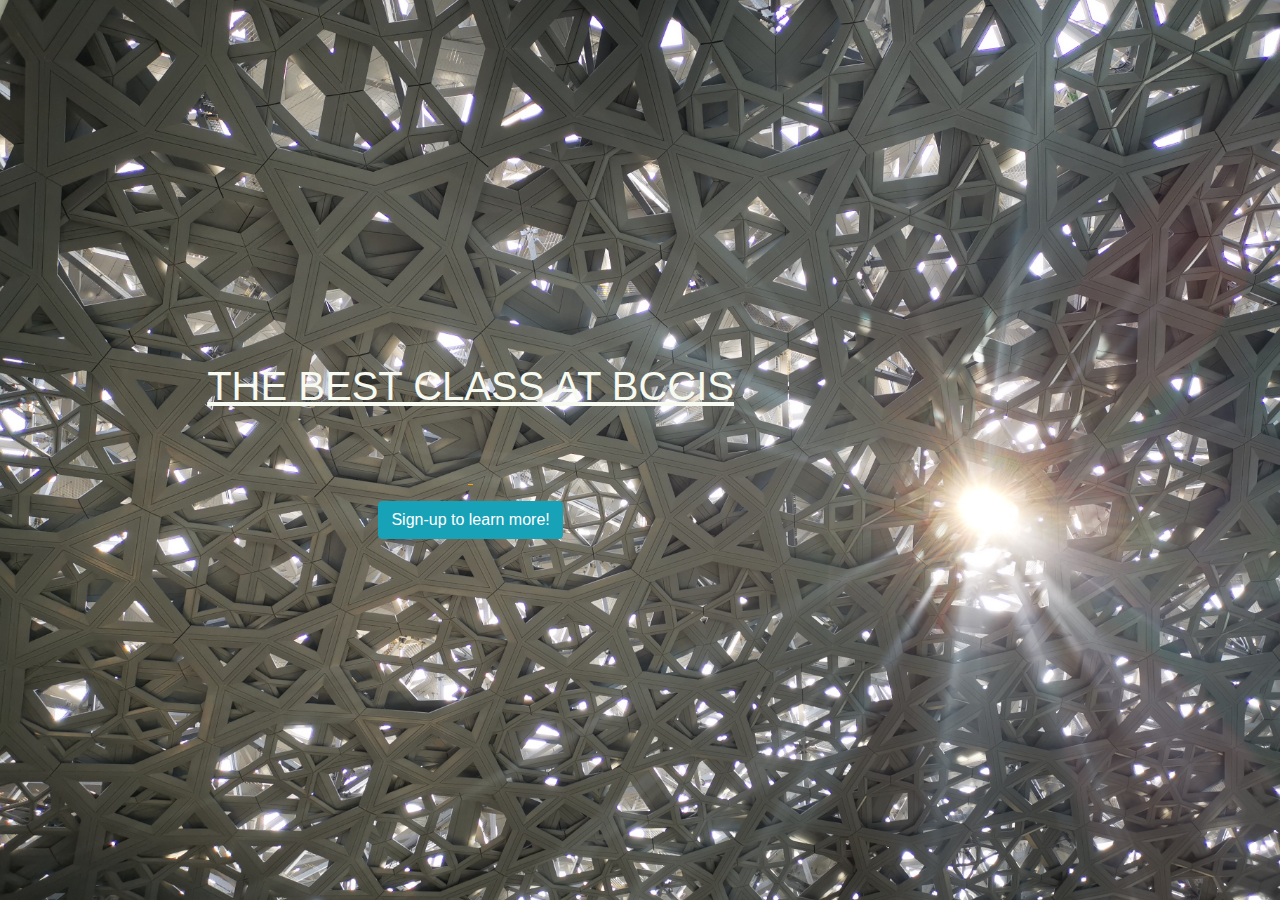
<file: index.html>
<!DOCTYPE html>
<html>
  <head>
    <title> wow okay </title>
      <!-- Meta Tags -->
      <meta charset="utf-8">
      <meta name="viewport" content="width=device-width, initial-scale=1, shrink-to-fit=no">
      <!-- Google Fonts -->
      <link href="https://fonts.googleapis.com/css?family=Playfair+Display&display=swap" rel="stylesheet">
      <!-- Bootstrap -->
      <link rel="stylesheet" href="https://stackpath.bootstrapcdn.com/bootstrap/4.4.1/css/bootstrap.min.css">
      <!-- My style sheet -->
      <link rel = "stylesheet" href = "style.css">
      <script id="mcjs">!function(c,h,i,m,p){m=c.createElement(h),p=c.getElementsByTagName(h)[0],m.async=1,m.src=i,p.parentNode.insertBefore(m,p)}(document,"script","https://chimpstatic.com/mcjs-connected/js/users/a537cf5d44ae40b9dbccd7802/adef1e0eda33a248c155733ea.js");</script>
    </head>
  <body>
    <div class = "container d-flex align-items-center h-100">
      <div class = "row">
        <header class = "text-center col-12">
          <h1 class = "text-uppercase"> The best class at BCCIS </h1>
        </header>
        <div class = "buffer col-12"></div>
        <section class = "text-center col-12">
          <hr>
          <button type="button" class="btn btn-info">Sign-up to learn more!</button>
      </section>
        <!-- Optional JavaScript -->
        <!-- jQuery first, then Popper.js, then Bootstrap JS -->
        <script src="https://code.jquery.com/jquery-3.4.1.slim.min.js" integrity="sha384-J6qa4849blE2+poT4WnyKhv5vZF5SrPo0iEjwBvKU7imGFAV0wwj1yYfoRSJoZ+n" crossorigin="anonymous"></script>
        <script src="https://cdn.jsdelivr.net/npm/popper.js@1.16.0/dist/umd/popper.min.js" integrity="sha384-Q6E9RHvbIyZFJoft+2mJbHaEWldlvI9IOYy5n3zV9zzTtmI3UksdQRVvoxMfooAo" crossorigin="anonymous"></script>
        <script src="https://stackpath.bootstrapcdn.com/bootstrap/4.4.1/js/bootstrap.min.js" integrity="sha384-wfSDF2E50Y2D1uUdj0O3uMBJnjuUD4Ih7YwaYd1iqfktj0Uod8GCExl3Og8ifwB6" crossorigin="anonymous"></script>
      </div>
    </div>
  </body>
</html>
</file>
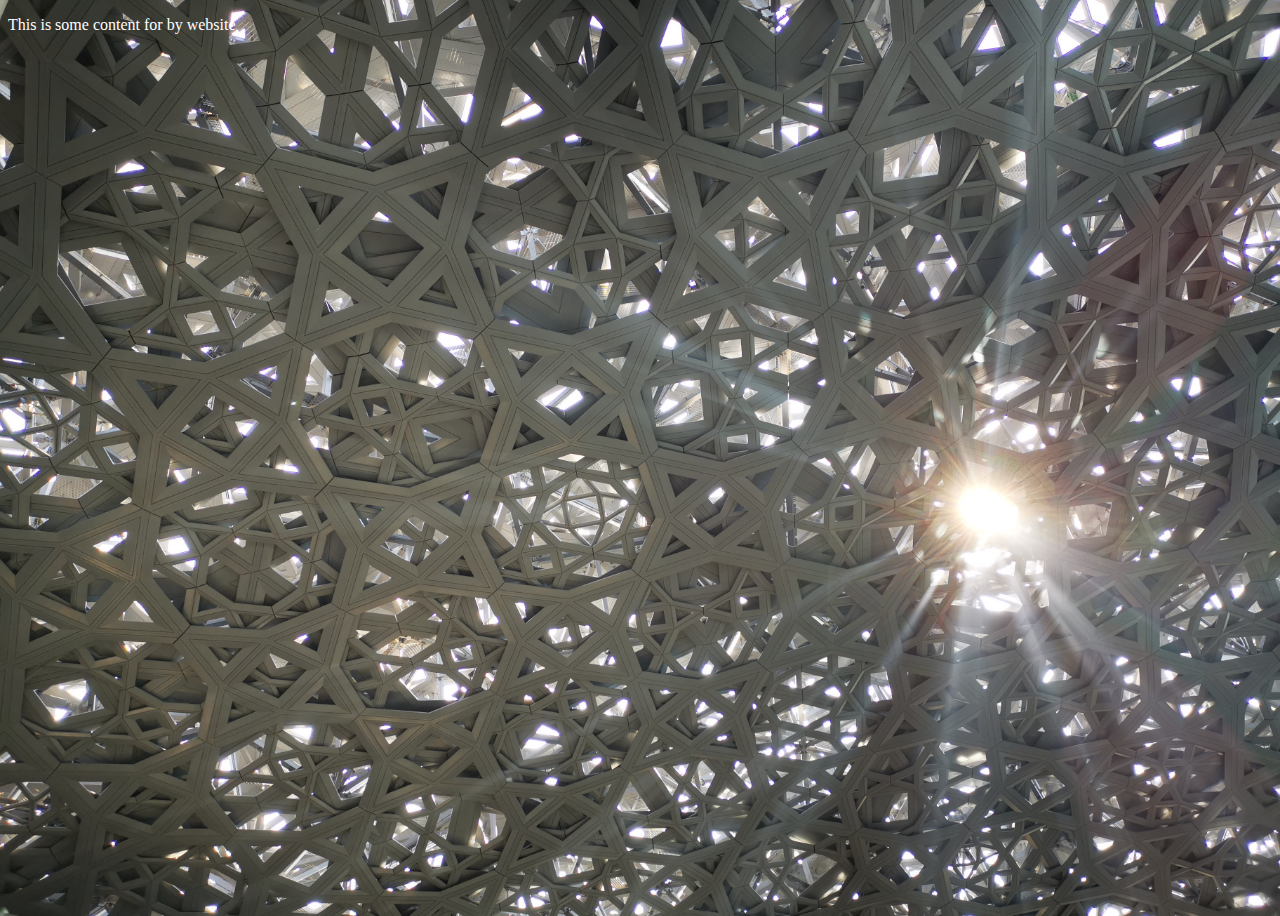
<file: FAQ.html>
<!doctype html>
<html>
  <head>
      <title> wow okay </title>
            <link rel = "stylesheet" href = "style.css">

  </head>
  <body>

      <p> This is some content for by website </p>

  </body>
</html>
</file>
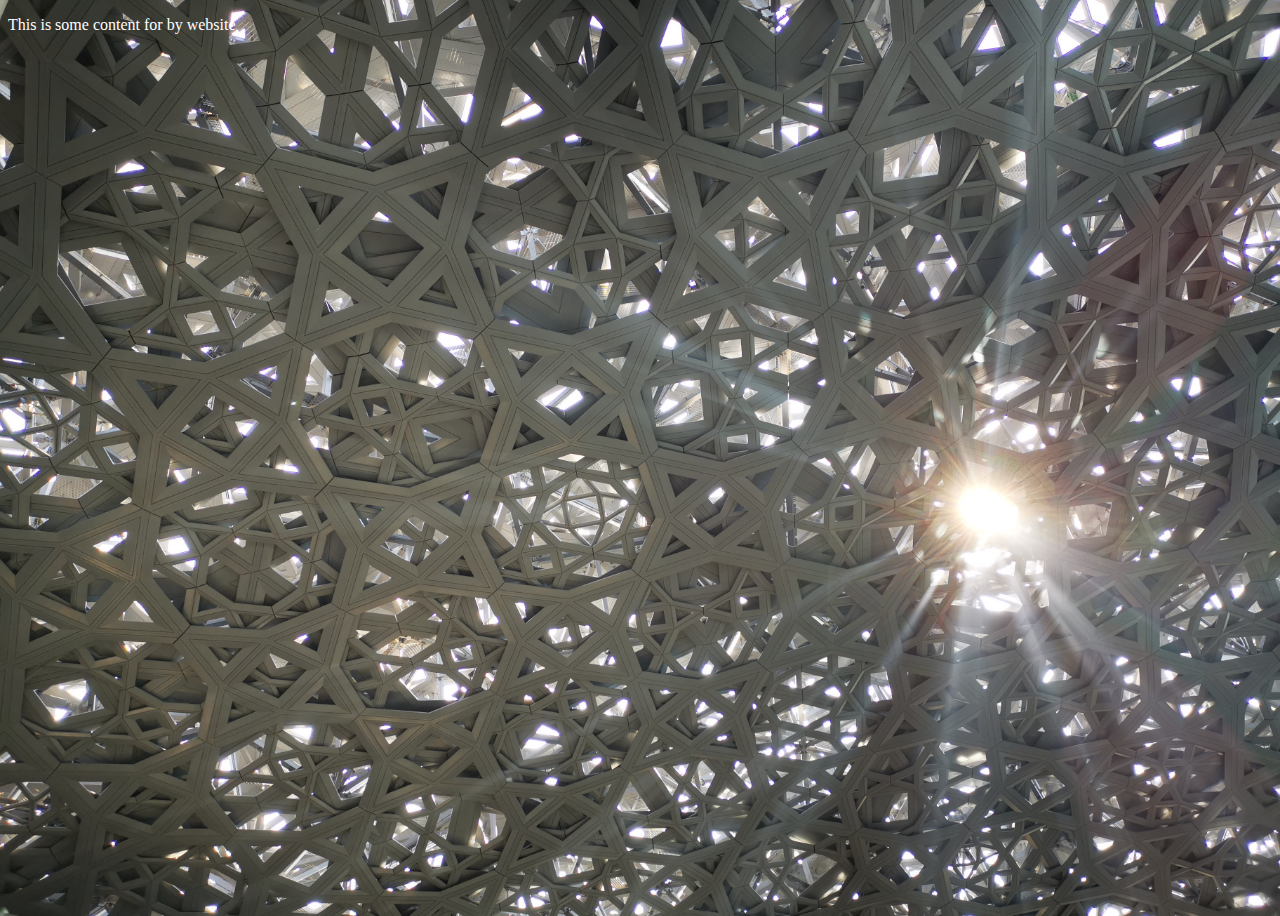
<file: myhobbies.html>
<!doctype html>
<html>
  <head>
      <title> wow okay </title>
            <link rel = "stylesheet" href = "style.css">
  </head>
  <body>

      <p> This is some content for by website </p>

  </body>
</html>
</file>
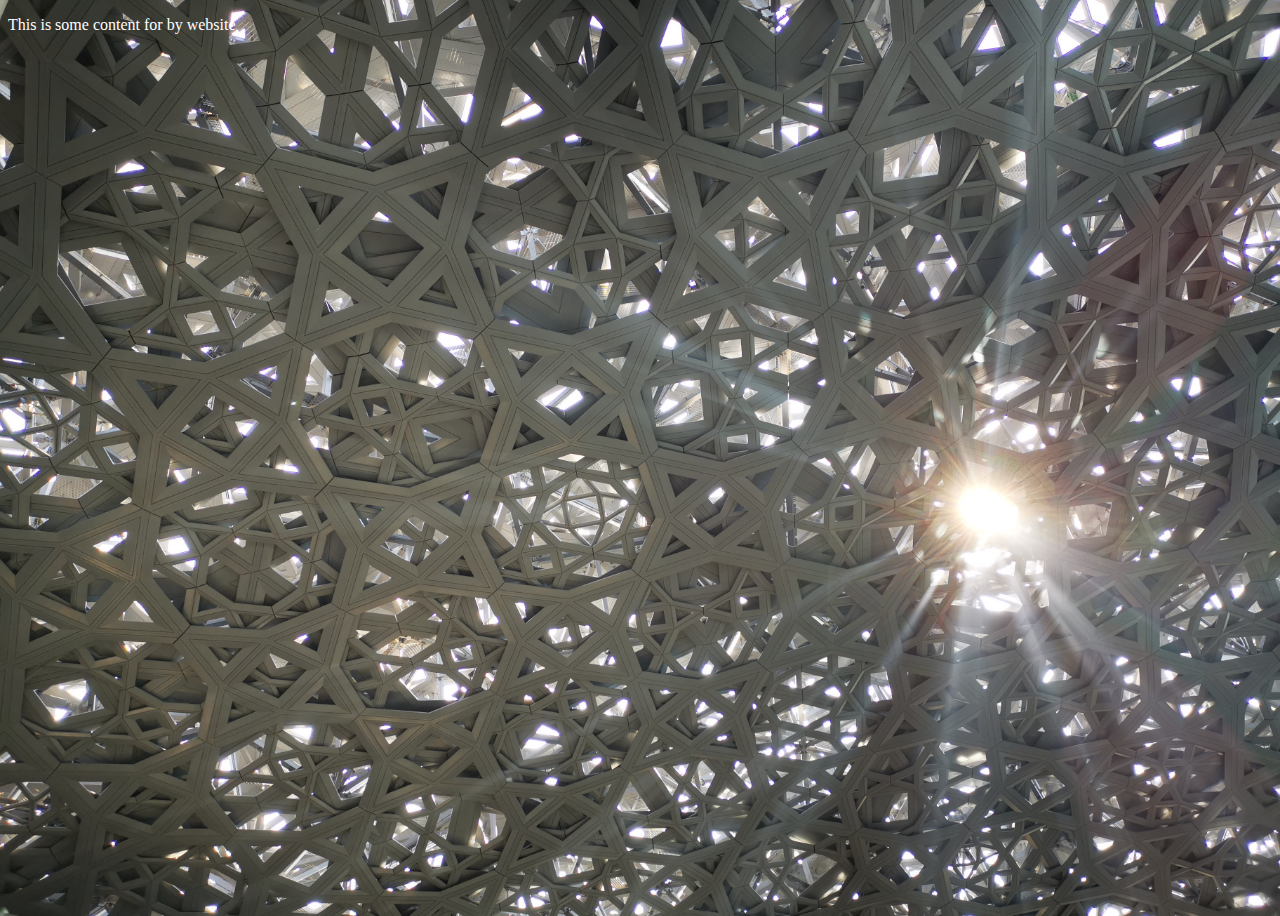
<file: schoolevents.html>
<!doctype html>
<html>
  <head>
      <title> wow okay </title>
            <link rel = "stylesheet" href = "style.css">
  </head>
  <body>

      <p> This is some content for by website </p>

  </body>
</html>
</file>
<file: style.css>
body, html {
  width: 100%;
  height: 100%;
  background: url("landing.jpg") no-repeat center center fixed;
-webkit-background-size: cover;
-moz-background-size: cover;
-o-background-size: cover;
background-size: cover;
}

h1 {
  color: #f6faf0;
  text-decoration: underline;
  text-decoration-color: #f6faf0;
}

p {
  color: white;
}

img {
  width: 200px;
  height: auto;
}
hr {
  border-color: orange;
  width:5px;
  max-width: 100px;
}
.buffer {
  height: 50px;
}

.btn-info:hover {
  background-color: red;
  border-color: red;
}

/*
body {
background-image: url ("potternight.jpg");
background-repeat: no-repeat;
background-position: center center;
background-attachment: fixed;
*/
</file>
